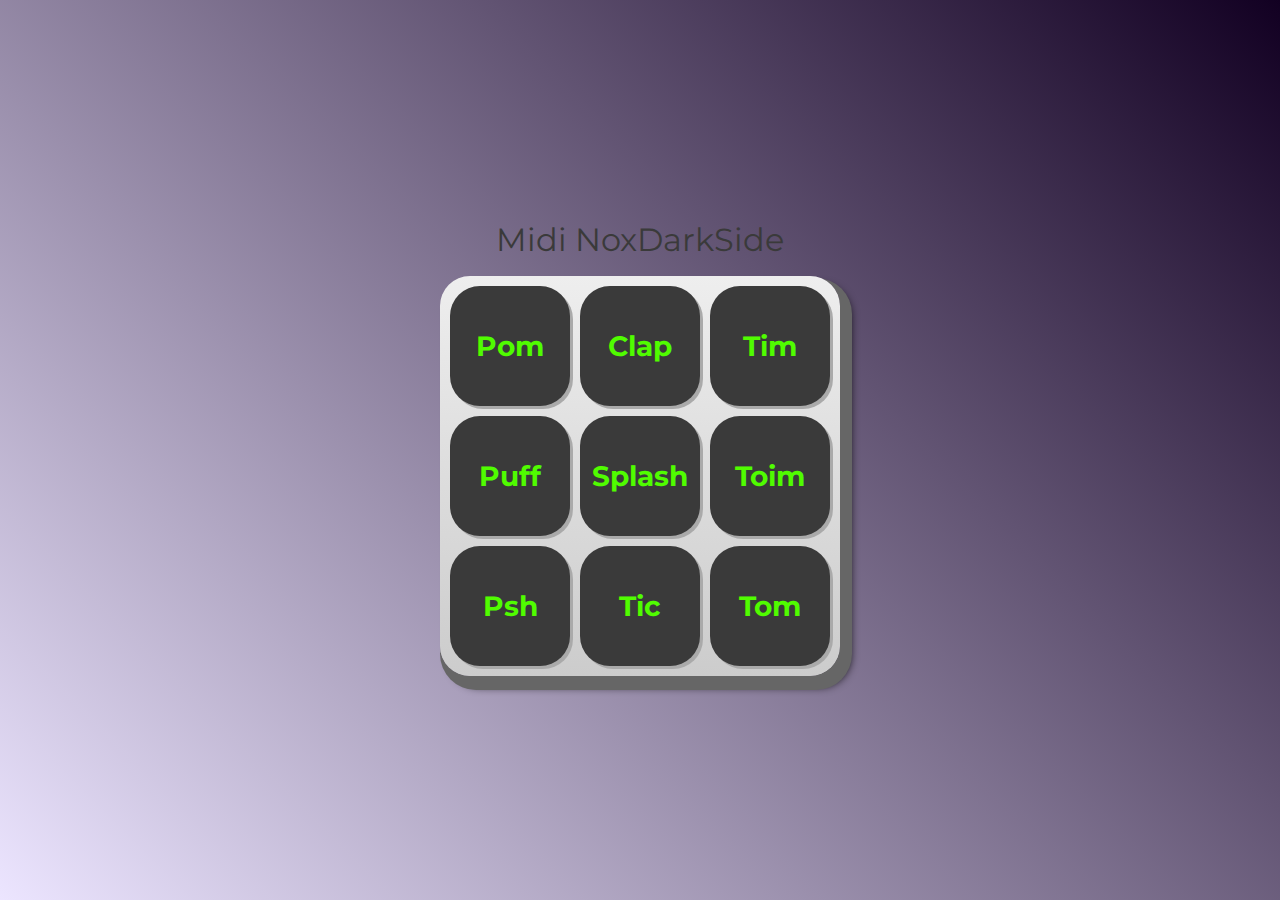
<file: index.html>
<!DOCTYPE html>
<html lang="pt-BR">
<head>
    <meta charset="UTF-8">
    <meta http-equiv="X-UA-Compatible" content="IE=edge">
    <meta name="viewport" content="width=device-width, initial-scale=1.0">

    <title>Alura MIDI</title>

    <link rel="preconnect" href="https://fonts.googleapis.com">
    <link rel="preconnect" href="https://fonts.gstatic.com" crossorigin>
    <link href="https://fonts.googleapis.com/css2?family=Montserrat:wght@500;600&display=swap" rel="stylesheet">

    <link rel="icon" type="image/png" href="images/bateria.png">
    <link rel="stylesheet" href="css/reset.css">
    <link rel="stylesheet" href="css/estilos.css">

</head>
<body>

    <h1>Midi NoxDarkSide</h1>

    <section class="teclado">
        <button class="tecla tecla_pom">Pom</button>
        <button class="tecla tecla_clap">Clap</button>
        <button class="tecla tecla_tim">Tim</button>

        <button class="tecla tecla_puff">Puff</button>
        <button class="tecla tecla_splash">Splash</button>
        <button class="tecla tecla_toim">Toim</button>

        <button class="tecla tecla_psh">Psh</button>
        <button class="tecla tecla_tic">Tic</button>
        <button class="tecla tecla_tom">Tom</button>
    </section>

    <audio src="sounds/keyq.wav" id="som_tecla_pom"></audio>
    <audio src="sounds/keyw.wav" id="som_tecla_clap"></audio>
    <audio src="sounds/keye.wav" id="som_tecla_tim"></audio>
    <audio src="sounds/keya.wav" id="som_tecla_puff"></audio>
    <audio src="sounds/keys.wav" id="som_tecla_splash"></audio>
    <audio src="sounds/keyd.wav" id="som_tecla_toim"></audio>
    <audio src="sounds/keyz.wav" id="som_tecla_psh"></audio>
    <audio src="sounds/keyx.wav" id="som_tecla_tic"></audio>
    <audio src="sounds/keyc.wav" id="som_tecla_tom"></audio>

    <script src="main.js"></script>
</body>
</html>
</file>
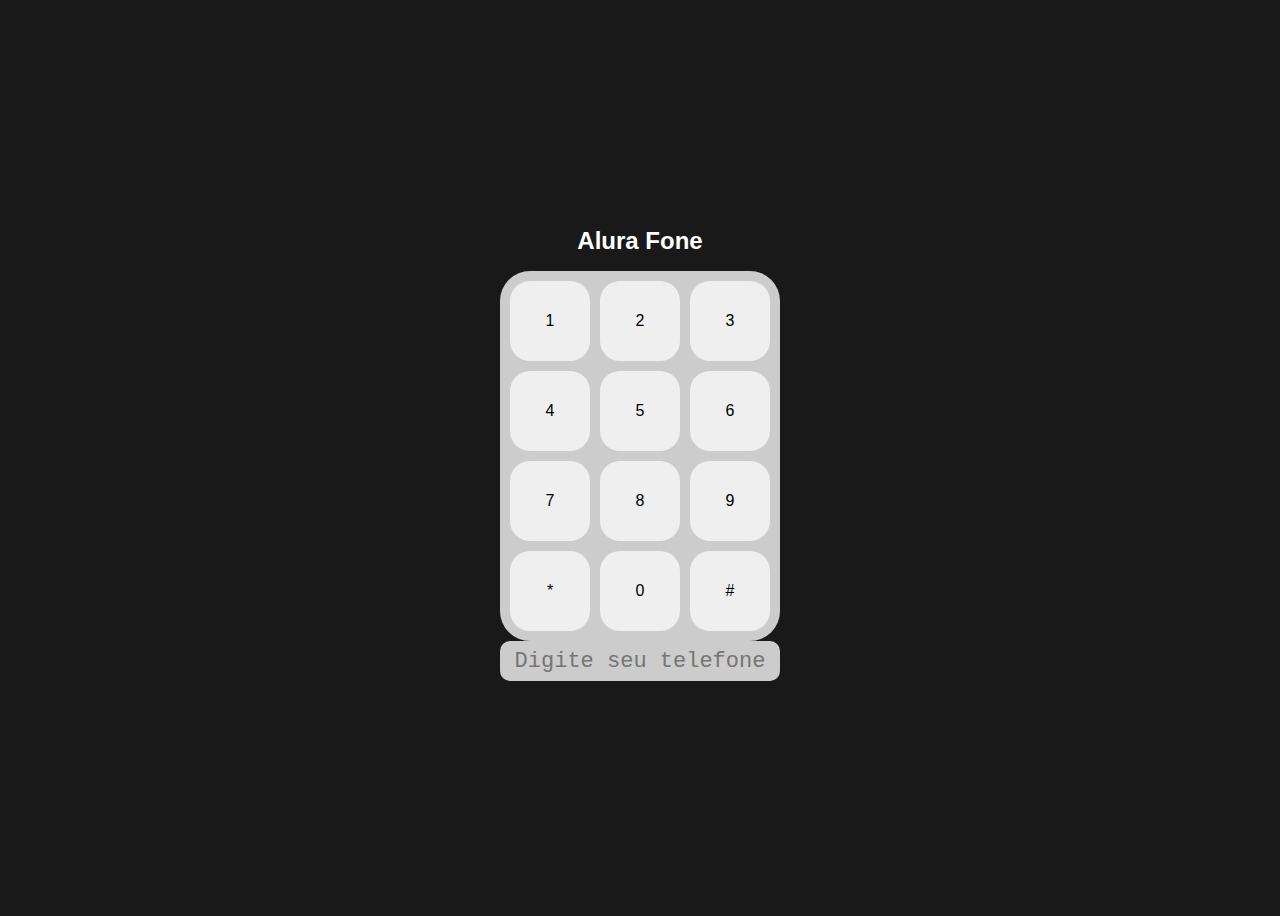
<file: desafios/desafio.html>
<!DOCTYPE html>
<html lang="pt-BR">
<head>
    <meta charset="UTF-8">
    <meta http-equiv="X-UA-Compatible" content="IE=edge">
    <meta name="viewport" content="width=device-width, initial-scale=1.0">
    <title>Document</title>
    <link rel="stylesheet" href="desafio.css">
</head>

<body>
    <h1> Alura Fone </h1>
 <section class="teclado">
    <input type="button" value="1">
    <input type="button" value="2">
    <input type="button" value="3">
    <input type="button" value="4">
    <input type="button" value="5">
    <input type="button" value="6">
    <input type="button" value="7">
    <input type="button" value="8">
    <input type="button" value="9">
    <input type="button" value="*">
    <input type="button" value="0">
    <input type="button" value="#">
  </section>
  <input type="tel" placeholder="Digite seu telefone" class="telefone">
</body>
</html>
</file>
<file: css/estilos.css>
:root {
  --cinza: #aaa;
  --vermelha: #50fc00;
  --vermelha-escura: #1a6e00;
  --branca: #3a3a3a;
  --luz: rgb(229, 255, 0);
}

body {
  align-items: center;
  background: linear-gradient(45deg, #ece5ff 0%,#120022 100%);
  display: flex;
  justify-content: center;
  flex-direction: column;
  font-family: 'Montserrat', sans-serif;
  min-height: 100vh;
}

h1 {
  color: var(--branca);
  margin-bottom: 20px;
  font-size: 2rem;
}

.teclado {
  background: linear-gradient(to bottom, #eeeeee 0%,#cccccc 100%);
  box-shadow: 6px 8px 0 6px #666, 10px 10px 10px #000;
  border-radius: 30px;
  display: grid;
  gap: 10px;
  grid-template-columns: repeat(3, 1fr);
  padding: 10px;
}

.tecla {
  background-color: var(--branca);
  border-radius: 30px;
  box-shadow: 3px 3px 0 var(--cinza);
  color: var(--vermelha);
  cursor: pointer;
  height: 120px;
  font-size: 1.75em;
  font-weight: bold;
  line-height: 120px;
  text-align: center;
  width: 120px;
}

.tecla.ativa,
.tecla:active {
  background-color: var(--vermelha);
  border: 4px solid  var(--vermelha);
  box-shadow: 3px 3px 0 var(--vermelha-escura) inset;
  color: var(--branca);
  outline: none;
}

.tecla.focus,
.tecla:focus {
  outline: none;
  box-shadow: 1px 1px 10px var(--luz);
}

.tecla.active:focus,
.tecla:active:focus {
  box-shadow: 3px 3px 0 var(--vermelha-escura) inset, 1px 1px 10px var(--luz);
}
</file>
<file: desafios/desafio.css>
* {
    box-sizing: border-box;
  }
  
  body {
    display: flex;
    justify-content: center;
    align-items: center;
    flex-direction: column;
    background-color: #191919;
    min-height: 100vh;
  }
  
  input {
    border: none;
    color: inherit;
    font-size: inherit;
    font-weight: inherit;
    font-family: inherit;
  }
  
  h1 {
    font-family: 'Montserrat', sans-serif;
    font-size: 24px;
    color: #fff;
  }
  
  .teclado {
    display: grid;
    grid-template-columns: repeat(3, 1fr);
    gap: 10px; 
    background-color: #cccccc;
    border-radius: 30px;
    padding: 10px;
  }
  
  input[type=button] {
    border-radius: 20px;
    cursor: pointer;
    font-family: 'Montserrat', sans-serif;
    height: 80px;
    width: 80px;
  }
  
  input[type=tel] {
    background-color: #cccccc;
    border-radius: 10px;
    font-family: monospace;
    font-size: 22px;
    height: 40px;
    margin-bottom: 24px;
    padding: 10px;
    text-align: center;
    width: 280px;
  }
</file>
